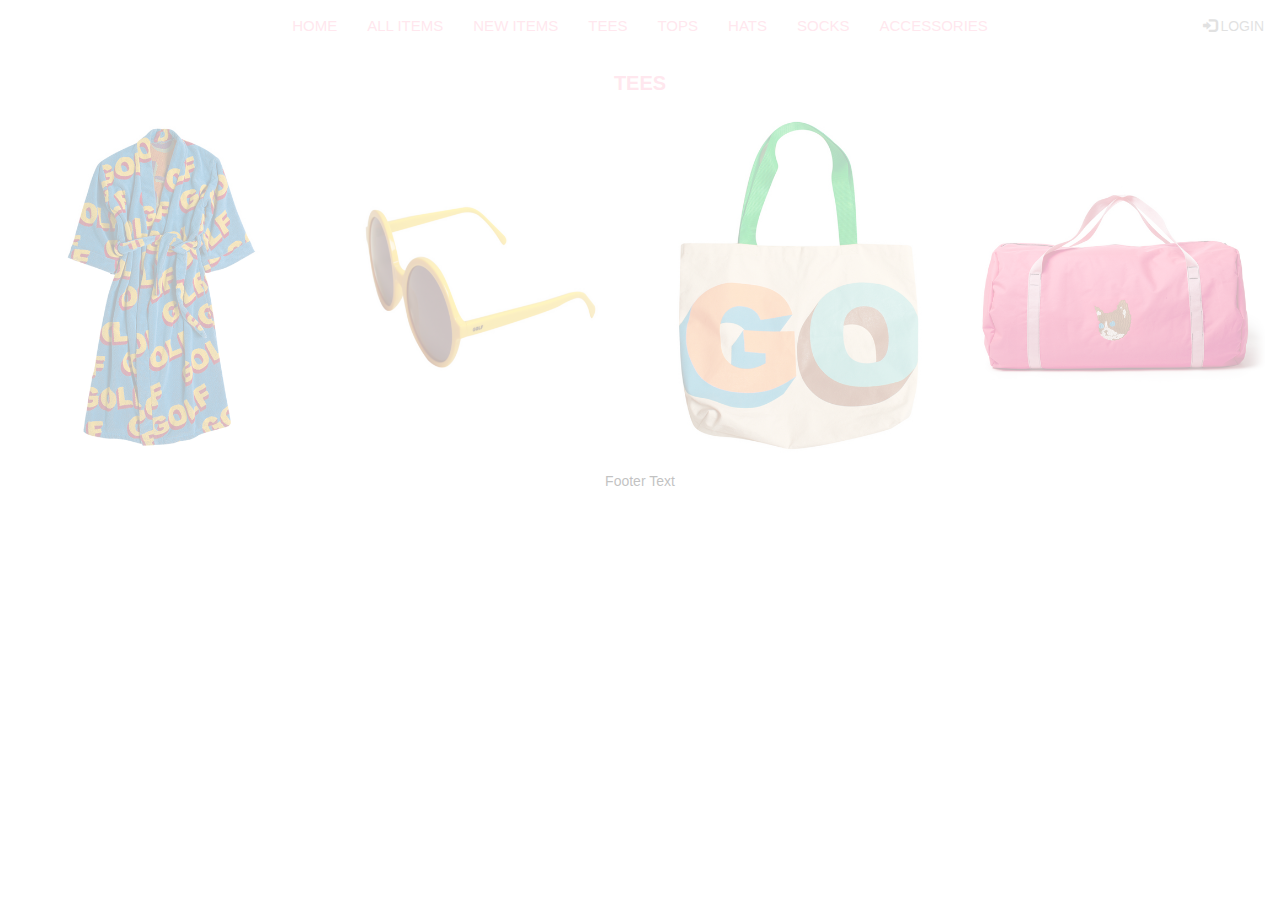
<file: Accessories.html>
<html lang="en">
<head>
	<title>Golfwang</title>
	<meta charset="utf-8">
	<meta name="viewport" content="width=device-width, initial-scale=1">
	<link rel="stylesheet" href="https://maxcdn.bootstrapcdn.com/bootstrap/3.3.7/css/bootstrap.min.css">
	<link rel="stylesheet" href="style.css">
	<script src="https://ajax.googleapis.com/ajax/libs/jquery/3.1.1/jquery.min.js"></script>
	<script src="https://ajax.googleapis.com/ajax/libs/jquery/3.1.1/jquery.min.js"></script>
	<script src="https://maxcdn. .com/bootstrap/3.3.7/js/bootstrap.min.js"></script>
</head>
<body>
	<script>
		$('body').hide() 
		$('body').fadeIn(2000);
	</script>

<nav class="navbar navbar-inverse">
  <div class="container-fluid">
    <div class="navbar-header">
      <button type="button" class="navbar-toggle" data-toggle="collapse" data-target="#myNavbar">
        <span class="icon-bar"></span>
        <span class="icon-bar"></span>
        <span class="icon-bar"></span>                        
      </button>
    </div>
	<div class="collapse navbar-collapse" id="nav">
		<ul class="nav navbar-nav">
		<li><a href="index.html">Home</a></li>
		<li><a href="All Items.html">All Items</a></li>
		<li><a href="New Items.html">New Items</a></li>
		<li><a href="Tees.html">Tees</a></li>
		<li><a href="Tops.html">Tops</a></li>
		<li><a href="Hats.html">Hats</a></li>
		<li><a href="Socks.html">Socks</a></li>
		<li><a href="Accessories.html">Accessories</a></li>
		</ul>
	</div>
	<ul class="nav navbar-nav navbar-right">
		<li><a href="login.html"><span class="glyphicon glyphicon-log-in"></span> Login</a></li>
	</ul>
  </div>
</nav>

<div class="col-sm-12">
	<h2> Tees </h2>
</div>

<div class="container-fluid bg-3 text-center">    
	<div class="row">
		<div class="col-sm-3">
			<img src="Golf Robe.png" class="img-responsive" style="width:100%" alt="Cream Sock">
		</div>
		<div class="col-sm-3"> 
			<img src="Sunglasses.png" class="img-responsive" style="width:100%" alt="Image">
		</div>
		<div class="col-sm-3"> 
			<img src="Golf Tote.png" class="img-responsive" style="width:100%" alt="Image">
		</div>
		<div class="col-sm-3">
			<img src="Kill Cat Bag Pink.png" class="img-responsive" style="width:100%" alt="Image">
		</div>
	</div>
<div>

<footer class="container-fluid text-center">
  <p>Footer Text</p>
</footer>

</body>
</html>
</file>
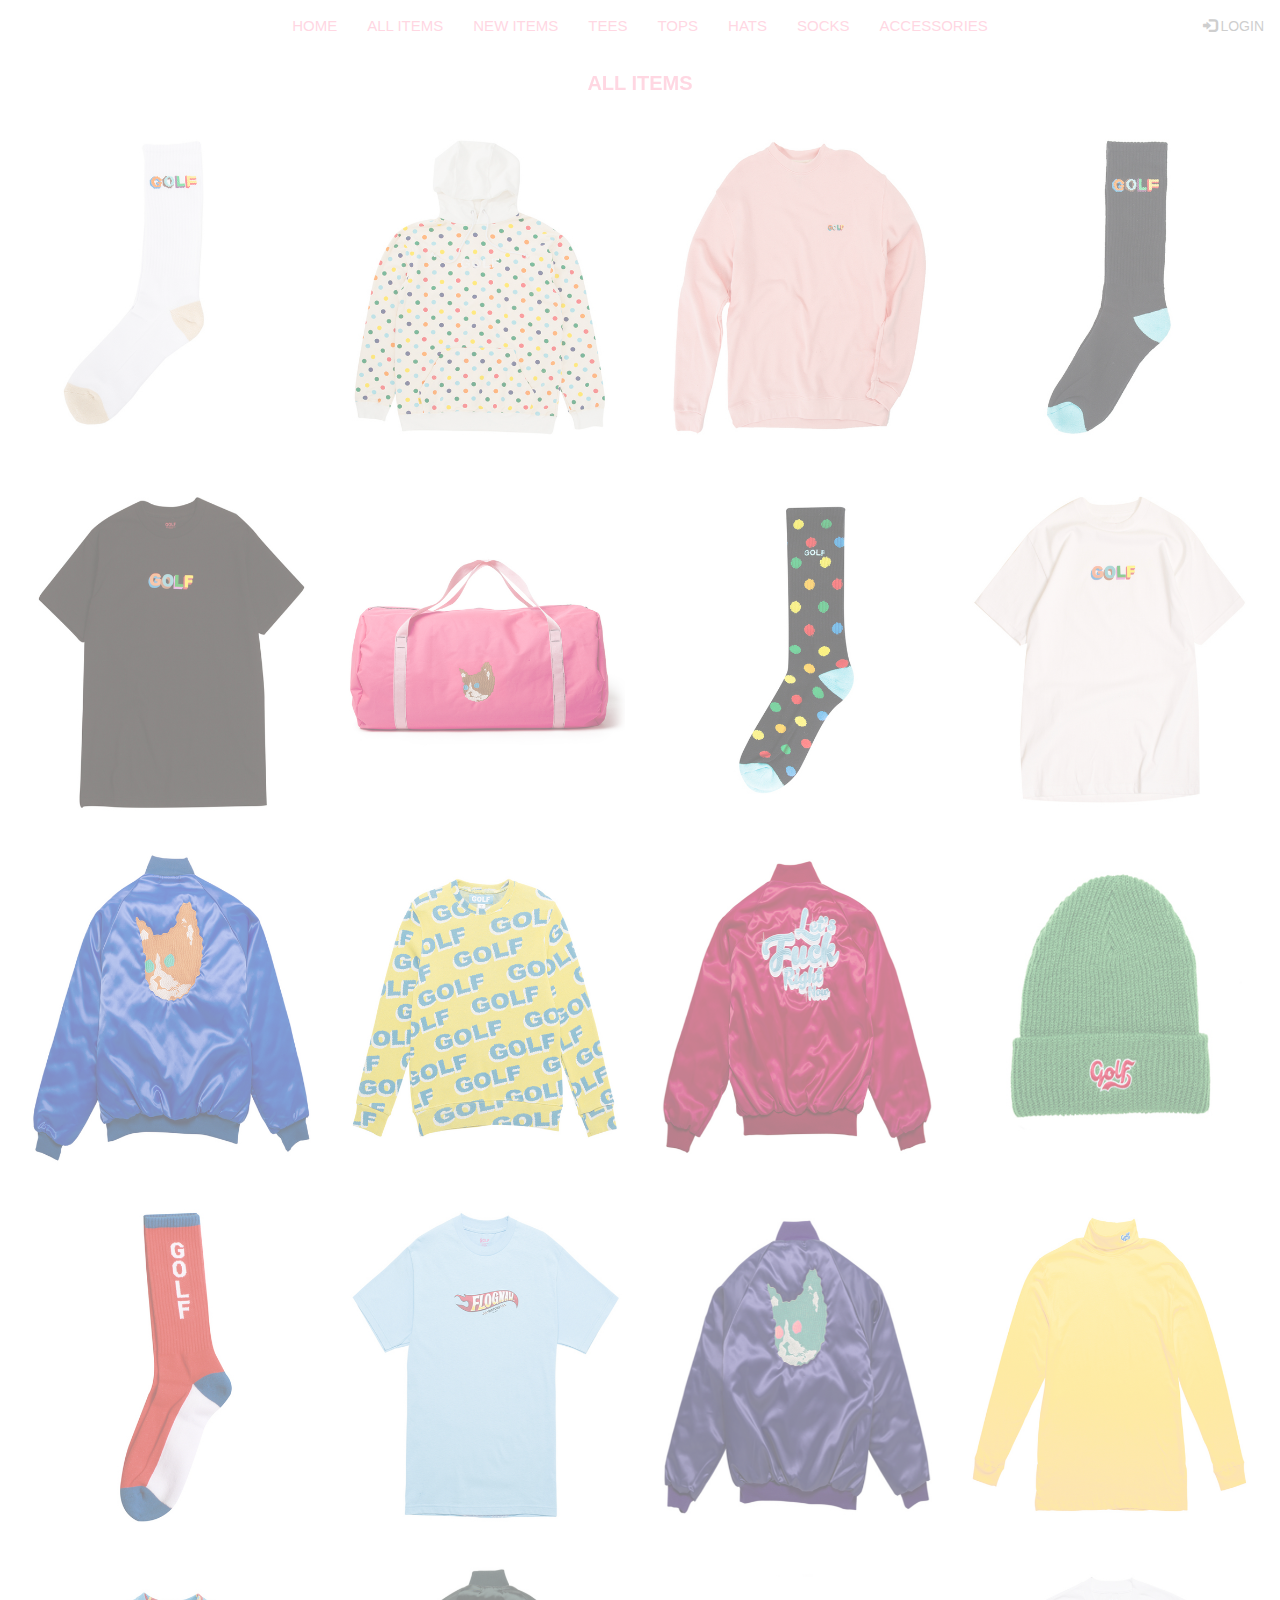
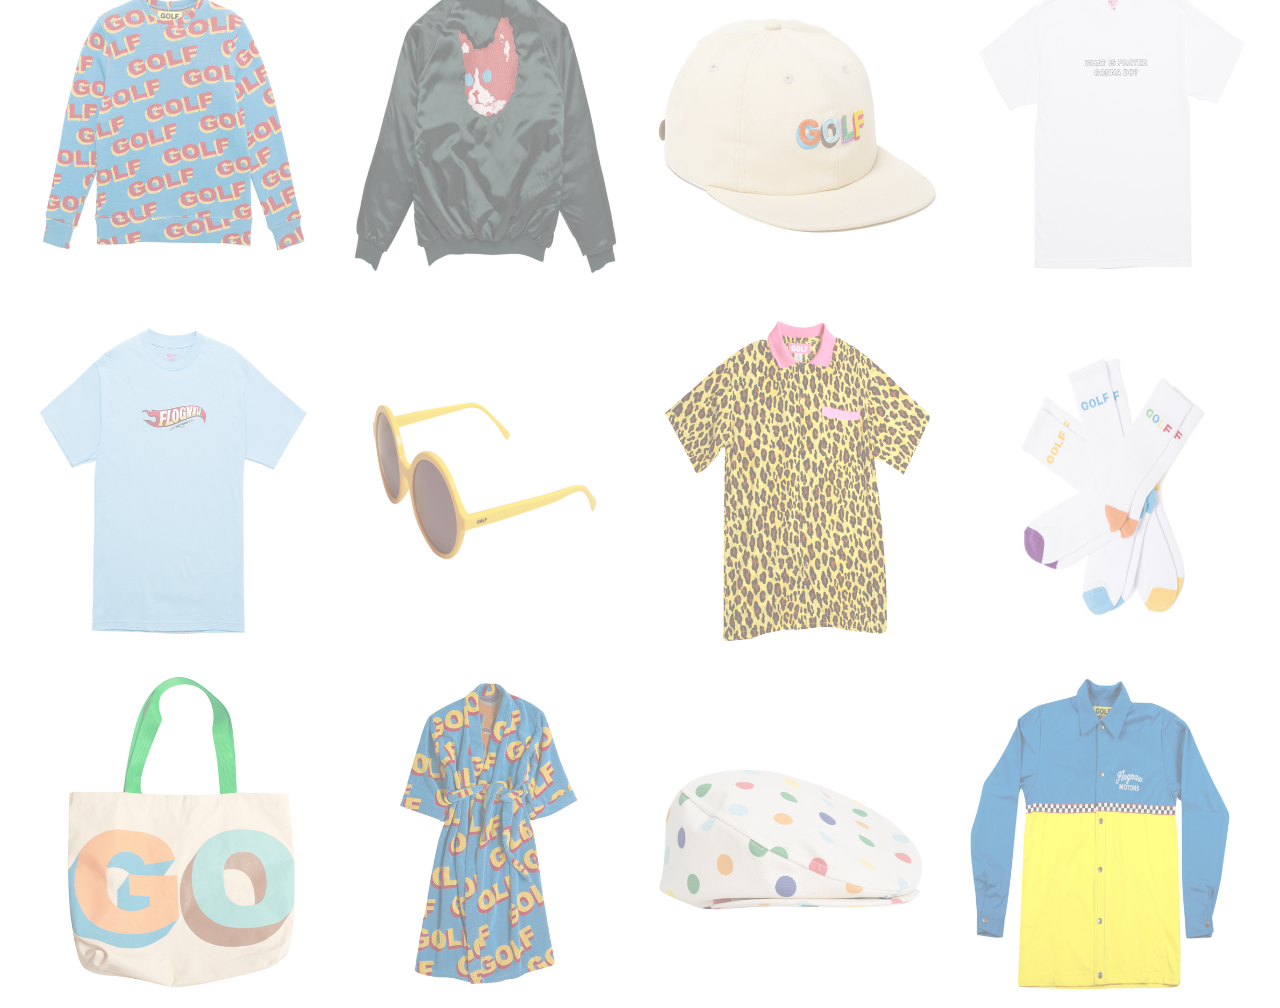
<file: All Items.html>
<!DOCTYPE html>
<html lang="en">
<head>
	<title>Golfwang</title>
	<meta charset="utf-8">
	<meta name="viewport" content="width=device-width, initial-scale=1">
	<link rel="stylesheet" href="https://maxcdn.bootstrapcdn.com/bootstrap/3.3.7/css/bootstrap.min.css">
	<link rel="stylesheet" href="style.css">
	<script src="https://ajax.googleapis.com/ajax/libs/jquery/3.1.1/jquery.min.js"></script>
	<script src="https://ajax.googleapis.com/ajax/libs/jquery/3.1.1/jquery.min.js"></script>
	<script src="https://maxcdn. .com/bootstrap/3.3.7/js/bootstrap.min.js"></script>
</head>
<body>
	<script>
		$('body').hide() 
		$('body').fadeIn(2000);
	</script>

<nav class="navbar navbar-inverse">
  <div class="container-fluid">
    <div class="navbar-header">
      <button type="button" class="navbar-toggle" data-toggle="collapse" data-target="#myNavbar">
        <span class="icon-bar"></span>
        <span class="icon-bar"></span>
        <span class="icon-bar"></span>                        
      </button>
    </div>
	<div class="collapse navbar-collapse" id="nav">
		<ul class="nav navbar-nav">
		<li><a href="index.html">Home</a></li>
		<li><a href="All Items.html">All Items</a></li>
		<li><a href="New Items.html">New Items</a></li>
		<li><a href="Tees.html">Tees</a></li>
		<li><a href="Tops.html">Tops</a></li>
		<li><a href="Hats.html">Hats</a></li>
		<li><a href="Socks.html">Socks</a></li>
		<li><a href="Accessories.html">Accessories</a></li>
		</ul>
	</div>
	<ul class="nav navbar-nav navbar-right">
		<li><a href="login.html"><span class="glyphicon glyphicon-log-in"></span> Login</a></li>
	</ul>
  </div>
</nav>

<div class="col-sm-12">
	<h2> All Items </h2>
</div>

<div class="container-fluid bg-3 text-center">    
	<div class="row">
		<div class="col-sm-3">
			<img src="Cream Sock.jpg" class="img-responsive" style="width:100%" alt="Cream Sock">
		</div>
		<div class="col-sm-3"> 
			<img src="Polka Dot Hoodie.jpg" class="img-responsive" style="width:100%" alt="Image">
		</div>
		<div class="col-sm-3"> 
			<img src="Pink Crew Neck.jpg" class="img-responsive" style="width:100%" alt="Image">
		</div>
		<div class="col-sm-3">
			<img src="Black Sock.jpg" class="img-responsive" style="width:100%" alt="Image">
		</div>
	</div>
<div>

<div class="container-fluid bg-3 text-center">    
  <div class="row">
    <div class="col-sm-3">
      <img src="Black Tee.jpg" class="img-responsive" style="width:100%" alt="Image">
    </div>
    <div class="col-sm-3"> 
      <img src="Kill Cat Bag Pink.png" class="img-responsive" style="width:100%" alt="Image">
    </div>
    <div class="col-sm-3"> 
      <img src="Black Polka Dot Sock.jpg" class="img-responsive" style="width:100%" alt="Image">
    </div>
    <div class="col-sm-3">
      <img src="White Tee.jpg" class="img-responsive" style="width:100%" alt="Image">
    </div>
  </div>
</div>

<div class="container-fluid bg-3 text-center">    
  <div class="row">
    <div class="col-sm-3">
      <img src="Kill Cat Jacket Blue.png" class="img-responsive" style="width:100%" alt="Image">
    </div>
    <div class="col-sm-3"> 
      <img src="Golf Sweater Yellow Blue.png" class="img-responsive" style="width:100%" alt="Image">
    </div>
    <div class="col-sm-3"> 
      <img src="LFRN Jacket Red.png" class="img-responsive" style="width:100%" alt="Image">
    </div>
    <div class="col-sm-3">
      <img src="Golf Beanie Green.png" class="img-responsive" style="width:100%" alt="Image">
    </div>
  </div>
</div>

<div class="container-fluid bg-3 text-center">    
  <div class="row">
    <div class="col-sm-3">
      <img src="Golf Sock Red.png" class="img-responsive" style="width:100%" alt="Image">
    </div>
    <div class="col-sm-3"> 
      <img src="Flognaw Tee Blue.jpg""Golf Tote.png" class="img-responsive" style="width:100%" alt="Image">
    </div>
    <div class="col-sm-3"> 
      <img src="Kill Cat Jacket Purple.png" class="img-responsive" style="width:100%" alt="Image">
    </div>
    <div class="col-sm-3">
      <img src="Golf Turtle Neck Yellow.png" class="img-responsive" style="width:100%" alt="Image">
    </div>
  </div>
</div>

<div class="container-fluid bg-3 text-center">    
  <div class="row">
    <div class="col-sm-3">
      <img src="Golf Sweater Red Blue.png" class="img-responsive" style="width:100%" alt="Image">
    </div>
    <div class="col-sm-3"> 
      <img src="Kill Cat Jacket Green.png" class="img-responsive" style="width:100%" alt="Image">
    </div>
    <div class="col-sm-3"> 
      <img src="Golf Hat Cream.png" class="img-responsive" style="width:100%" alt="Image">
    </div>
    <div class="col-sm-3">
      <img src="Prayer Tee.png" class="img-responsive" style="width:100%" alt="Image">
    </div>
  </div>
</div>

<div class="container-fluid bg-3 text-center">    
	<div class="row">
		<div class="col-sm-3">
			<img src="Flognaw Tee Blue.jpg" class="img-responsive" style="width:100%" alt="Cream Sock">
		</div>
		<div class="col-sm-3"> 
			<img src="Sunglasses.png" class="img-responsive" style="width:100%" alt="Image">
		</div>
		<div class="col-sm-3"> 
			<img src="Cheetah Print Tee.png" class="img-responsive" style="width:100%" alt="Image">
		</div>
		<div class="col-sm-3">
			<img src="3 Socks.png" class="img-responsive" style="width:100%" alt="Image">
		</div>
	</div>
<div>

<div class="container-fluid bg-3 text-center">    
	<div class="row">
		<div class="col-sm-3">
			<img src="Golf Tote.png" class="img-responsive" style="width:100%" alt="Cream Sock">
		</div>
		<div class="col-sm-3"> 
			<img src="Golf Robe.png" class="img-responsive" style="width:100%" alt="Image">
		</div>
		<div class="col-sm-3"> 
			<img src="Polka Dot Cap.png" class="img-responsive" style="width:100%" alt="Image">
		</div>
		<div class="col-sm-3">
			<img src="Golf Garage Jacket.png" class="img-responsive" style="width:100%" alt="Image">
		</div>
	</div>
<div>

<footer class="container-fluid text-center">
</footer>

</body>
</html>
</file>
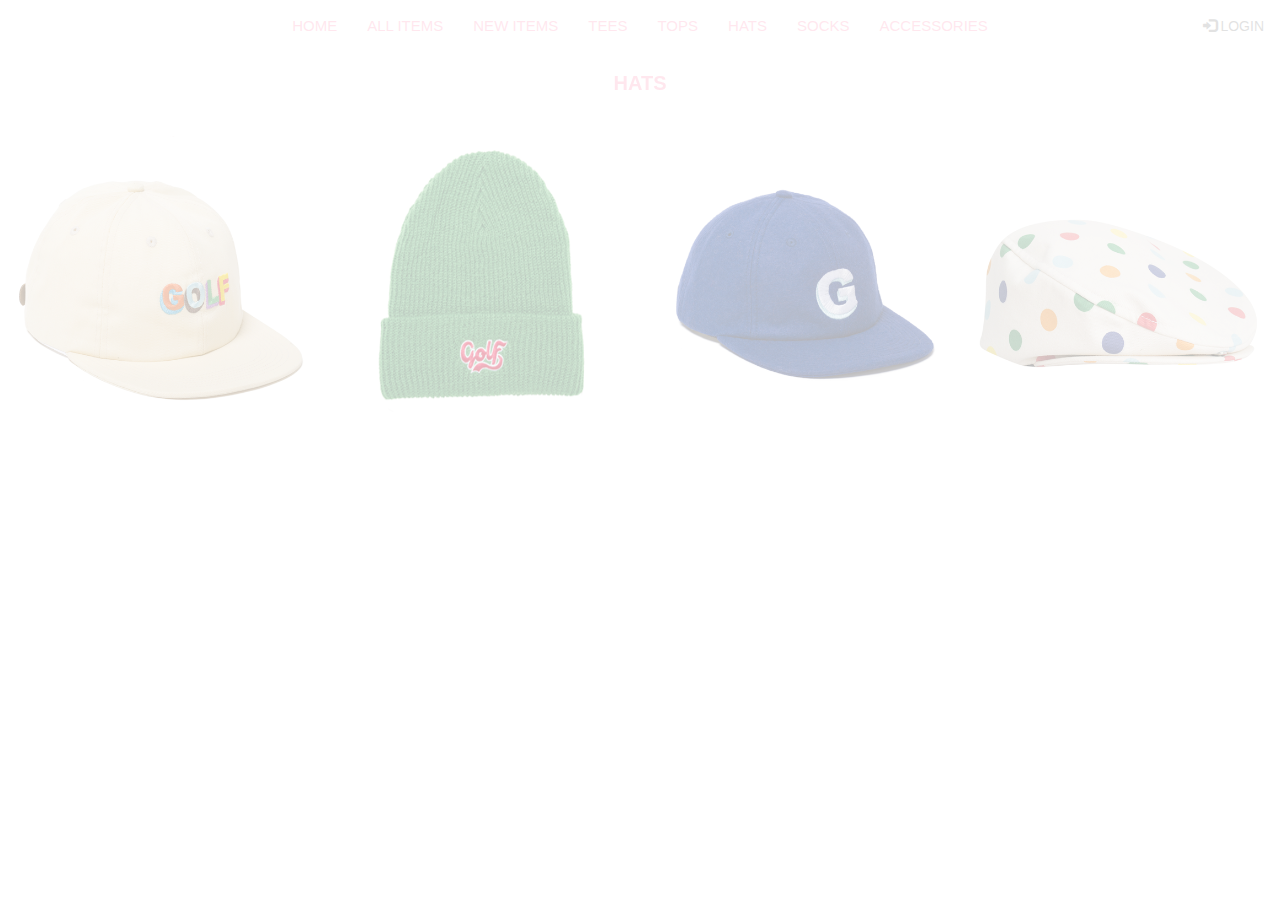
<file: Hats.html>
<!DOCTYPE html>
<html lang="en">
<head>
	<title>Golfwang</title>
	<meta charset="utf-8">
	<meta name="viewport" content="width=device-width, initial-scale=1">
	<link rel="stylesheet" href="https://maxcdn.bootstrapcdn.com/bootstrap/3.3.7/css/bootstrap.min.css">
	<link rel="stylesheet" href="style.css">
	<script src="https://ajax.googleapis.com/ajax/libs/jquery/3.1.1/jquery.min.js"></script>
	<script src="https://ajax.googleapis.com/ajax/libs/jquery/3.1.1/jquery.min.js"></script>
	<script src="https://maxcdn. .com/bootstrap/3.3.7/js/bootstrap.min.js"></script>
</head>
<body>
	<script>
		$('body').hide() 
		$('body').fadeIn(2000);
	</script>

<nav class="navbar navbar-inverse">
  <div class="container-fluid">
    <div class="navbar-header">
      <button type="button" class="navbar-toggle" data-toggle="collapse" data-target="#myNavbar">
        <span class="icon-bar"></span>
        <span class="icon-bar"></span>
        <span class="icon-bar"></span>                        
      </button>
    </div>
	<div class="collapse navbar-collapse" id="nav">
		<ul class="nav navbar-nav">
		<li><a href="index.html">Home</a></li>
		<li><a href="All Items.html">All Items</a></li>
		<li><a href="New Items.html">New Items</a></li>
		<li><a href="Tees.html">Tees</a></li>
		<li><a href="Tops.html">Tops</a></li>
		<li><a href="Hats.html">Hats</a></li>
		<li><a href="Socks.html">Socks</a></li>
		<li><a href="Accessories.html">Accessories</a></li>
		</ul>
	</div>
	<ul class="nav navbar-nav navbar-right">
		<li><a href="login.html"><span class="glyphicon glyphicon-log-in"></span> Login</a></li>
	</ul>
  </div>
</nav>

<div class="col-sm-12">
	<h2> Hats </h2>
</div>

<div class="container-fluid bg-3 text-center">    
	<div class="row">
		<div class="col-sm-3">
			<img src="Golf Hat Cream.png" class="img-responsive" style="width:100%" alt="Cream Sock">
		</div>
		<div class="col-sm-3"> 
			<img src="Golf Beanie Green.png" class="img-responsive" style="width:100%" alt="Image">
		</div>
		<div class="col-sm-3"> 
			<img src="G Hat Blue.png" class="img-responsive" style="width:100%" alt="Image">
		</div>
		<div class="col-sm-3">
			<img src="Polka Dot Cap.png" class="img-responsive" style="width:100%" alt="Image">
		</div>
	</div>
<div>

<footer class="container-fluid text-center">
</footer>

</body>
</html>
</file>
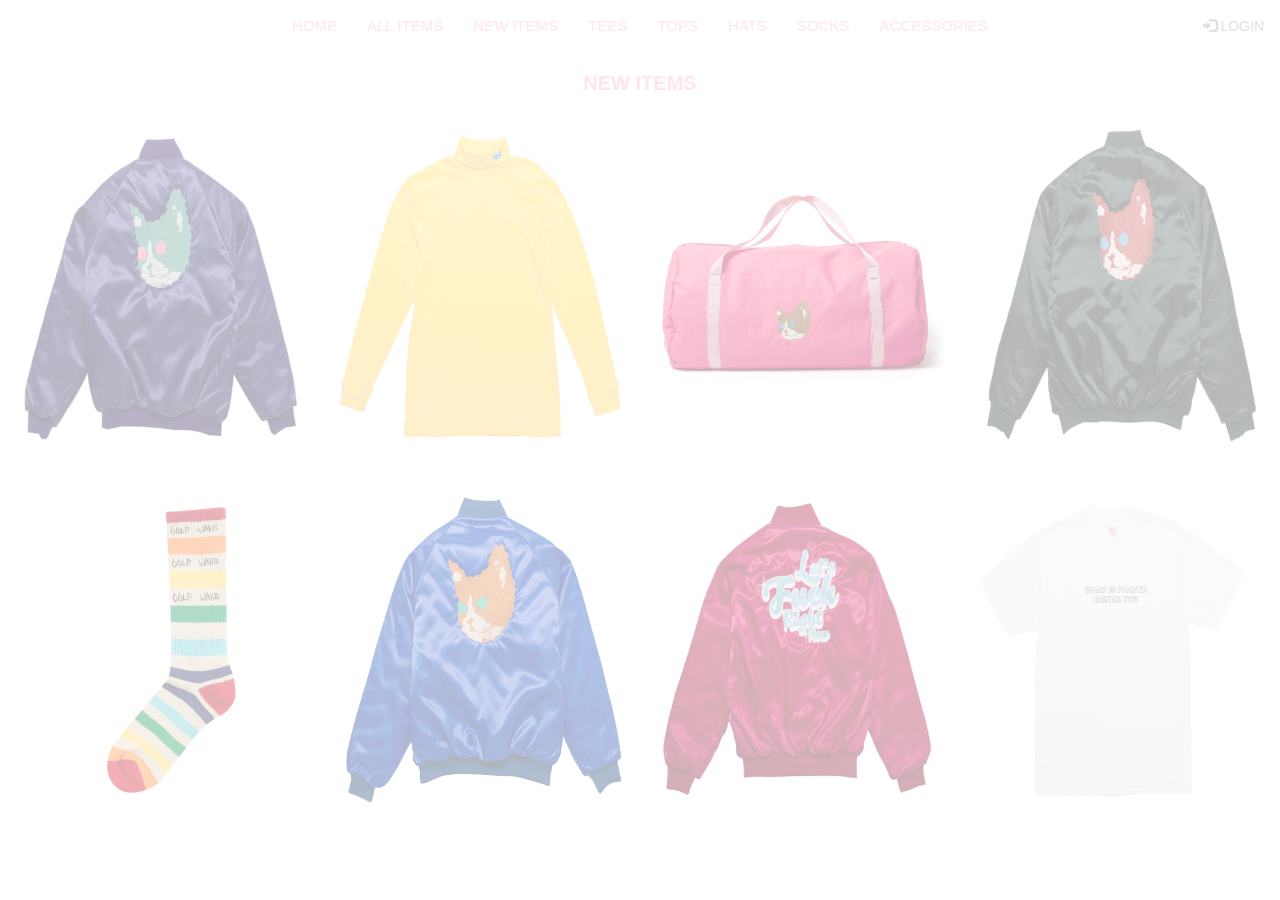
<file: New Items.html>
<!DOCTYPE html>
<html lang="en">
<head>
	<title>Golfwang</title>
	<meta charset="utf-8">
	<meta name="viewport" content="width=device-width, initial-scale=1">
	<link rel="stylesheet" href="https://maxcdn.bootstrapcdn.com/bootstrap/3.3.7/css/bootstrap.min.css">
	<link rel="stylesheet" href="style.css">
	<script src="https://ajax.googleapis.com/ajax/libs/jquery/3.1.1/jquery.min.js"></script>
	<script src="https://ajax.googleapis.com/ajax/libs/jquery/3.1.1/jquery.min.js"></script>
	<script src="https://maxcdn. .com/bootstrap/3.3.7/js/bootstrap.min.js"></script>
</head>
<body>
	<script>
		$('body').hide() 
		$('body').fadeIn(2000);
	</script>

<nav class="navbar navbar-inverse">
  <div class="container-fluid">
    <div class="navbar-header">
      <button type="button" class="navbar-toggle" data-toggle="collapse" data-target="#myNavbar">
        <span class="icon-bar"></span>
        <span class="icon-bar"></span>
        <span class="icon-bar"></span>                        
      </button>
    </div>
	<div class="collapse navbar-collapse" id="nav">
		<ul class="nav navbar-nav">
		<li><a href="index.html">Home</a></li>
		<li><a href="All Items.html">All Items</a></li>
		<li><a href="New Items.html">New Items</a></li>
		<li><a href="Tees.html">Tees</a></li>
		<li><a href="Tops.html">Tops</a></li>
		<li><a href="Hats.html">Hats</a></li>
		<li><a href="Socks.html">Socks</a></li>
		<li><a href="Accessories.html">Accessories</a></li>
		</ul>
	</div>
	<ul class="nav navbar-nav navbar-right">
		<li><a href="login.html"><span class="glyphicon glyphicon-log-in"></span> Login</a></li>
	</ul>
  </div>
</nav>

<div class="col-sm-12">
	<h2> New Items </h2>
</div>

<div class="container-fluid bg-3 text-center">    
	<div class="row">
		<div class="col-sm-3">
			<img src="Kill Cat Jacket Purple.png" class="img-responsive" style="width:100%" alt="Cream Sock">
		</div>
		<div class="col-sm-3"> 
			<img src="Golf Turtle Neck Yellow.png" class="img-responsive" style="width:100%" alt="Image">
		</div>
		<div class="col-sm-3"> 
			<img src="Kill Cat Bag Pink.png" class="img-responsive" style="width:100%" alt="Image">
		</div>
		<div class="col-sm-3">
			<img src="Kill Cat Jacket Green.png" class="img-responsive" style="width:100%" alt="Image">
		</div>
	</div>
<div>

<div class="container-fluid bg-3 text-center">    
  <div class="row">
    <div class="col-sm-3">
      <img src="Golf Sock Rainbow.png" class="img-responsive" style="width:100%" alt="Image">
    </div>
    <div class="col-sm-3"> 
      <img src="Kill Cat Jacket Blue.png" class="img-responsive" style="width:100%" alt="Image">
    </div>
    <div class="col-sm-3"> 
      <img src="LFRN Jacket Red.png" class="img-responsive" style="width:100%" alt="Image">
    </div>
    <div class="col-sm-3">
      <img src="Prayer Tee.png" class="img-responsive" style="width:100%" alt="Image">
    </div>
  </div>
</div>


<footer class="container-fluid text-center">
</footer>

</body>
</html>
</file>
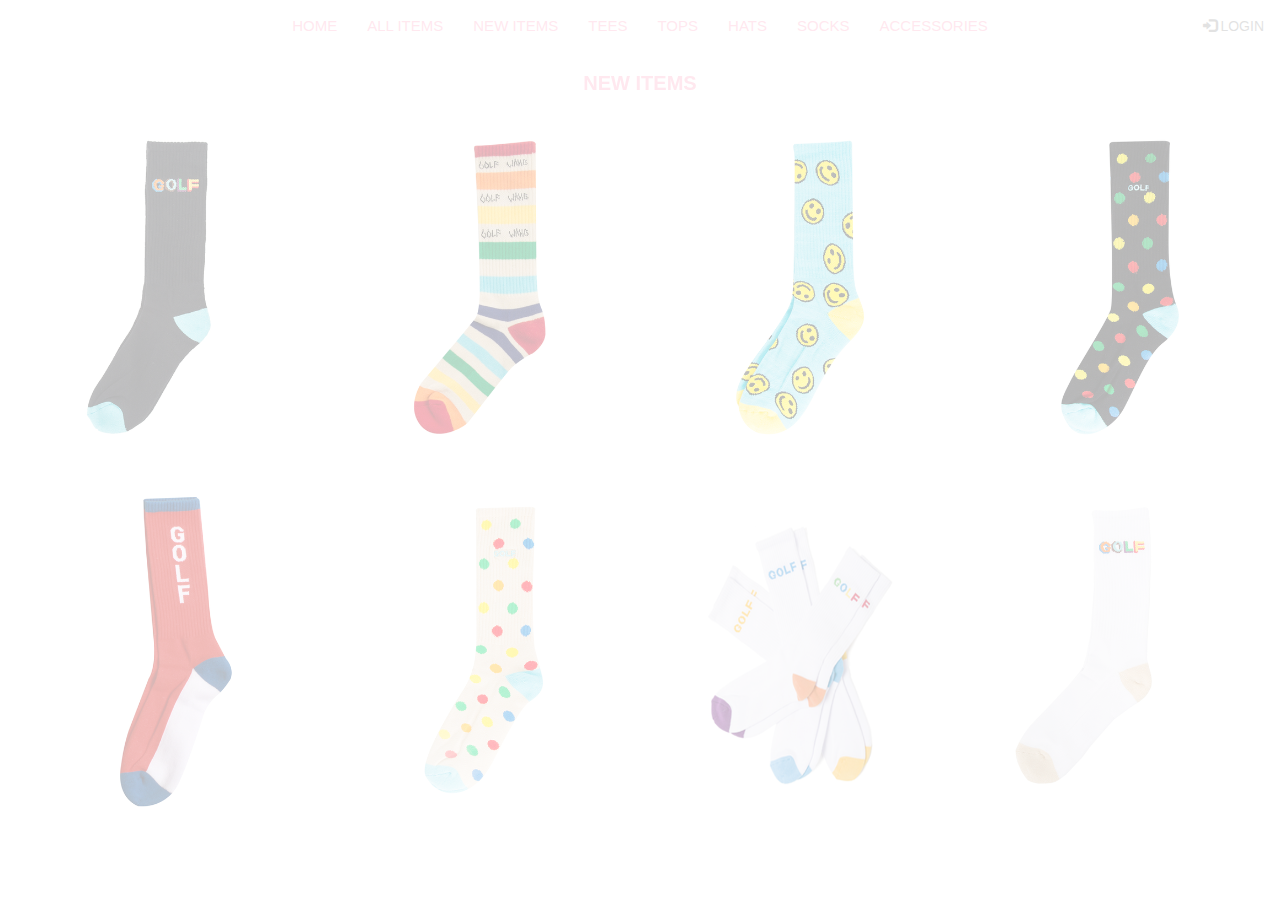
<file: Socks.html>
<!DOCTYPE html>
<html lang="en">
<head>
	<title>Golfwang</title>
	<meta charset="utf-8">
	<meta name="viewport" content="width=device-width, initial-scale=1">
	<link rel="stylesheet" href="https://maxcdn.bootstrapcdn.com/bootstrap/3.3.7/css/bootstrap.min.css">
	<link rel="stylesheet" href="style.css">
	<script src="https://ajax.googleapis.com/ajax/libs/jquery/3.1.1/jquery.min.js"></script>
	<script src="https://ajax.googleapis.com/ajax/libs/jquery/3.1.1/jquery.min.js"></script>
	<script src="https://maxcdn. .com/bootstrap/3.3.7/js/bootstrap.min.js"></script>
</head>
<body>
	<script>
		$('body').hide() 
		$('body').fadeIn(2000);
	</script>

<nav class="navbar navbar-inverse">
  <div class="container-fluid">
    <div class="navbar-header">
      <button type="button" class="navbar-toggle" data-toggle="collapse" data-target="#myNavbar">
        <span class="icon-bar"></span>
        <span class="icon-bar"></span>
        <span class="icon-bar"></span>                        
      </button>
    </div>
	<div class="collapse navbar-collapse" id="nav">
		<ul class="nav navbar-nav">
		<li><a href="index.html">Home</a></li>
		<li><a href="All Items.html">All Items</a></li>
		<li><a href="New Items.html">New Items</a></li>
		<li><a href="Tees.html">Tees</a></li>
		<li><a href="Tops.html">Tops</a></li>
		<li><a href="Hats.html">Hats</a></li>
		<li><a href="Socks.html">Socks</a></li>
		<li><a href="Accessories.html">Accessories</a></li>
		</ul>
	</div>
	<ul class="nav navbar-nav navbar-right">
		<li><a href="login.html"><span class="glyphicon glyphicon-log-in"></span> Login</a></li>
	</ul>
  </div>
</nav>

<div class="col-sm-12">
	<h2> New Items </h2>
</div>

<div class="container-fluid bg-3 text-center">    
	<div class="row">
		<div class="col-sm-3">
			<img src="Black Sock.jpg" class="img-responsive" style="width:100%" alt="Cream Sock">
		</div>
		<div class="col-sm-3"> 
			<img src="Golf Sock Rainbow.png" class="img-responsive" style="width:100%" alt="Image">
		</div>
		<div class="col-sm-3"> 
			<img src="Happy Face Socks.png" class="img-responsive" style="width:100%" alt="Image">
		</div>
		<div class="col-sm-3">
			<img src="Black Polka Dot Sock.jpg" class="img-responsive" style="width:100%" alt="Image">
		</div>
	</div>
<div>

<div class="container-fluid bg-3 text-center">    
  <div class="row">
    <div class="col-sm-3">
      <img src="Golf Sock Red.png" class="img-responsive" style="width:100%" alt="Image">
    </div>
    <div class="col-sm-3"> 
      <img src="Polka Dot Sock Creme.png" class="img-responsive" style="width:100%" alt="Image">
    </div>
    <div class="col-sm-3"> 
      <img src="3 Socks.png" class="img-responsive" style="width:100%" alt="Image">
    </div>
    <div class="col-sm-3">
      <img src="Cream Sock.jpg" class="img-responsive" style="width:100%" alt="Image">
    </div>
  </div>
</div>


<footer class="container-fluid text-center">
</footer>

</body>
</html>
</file>
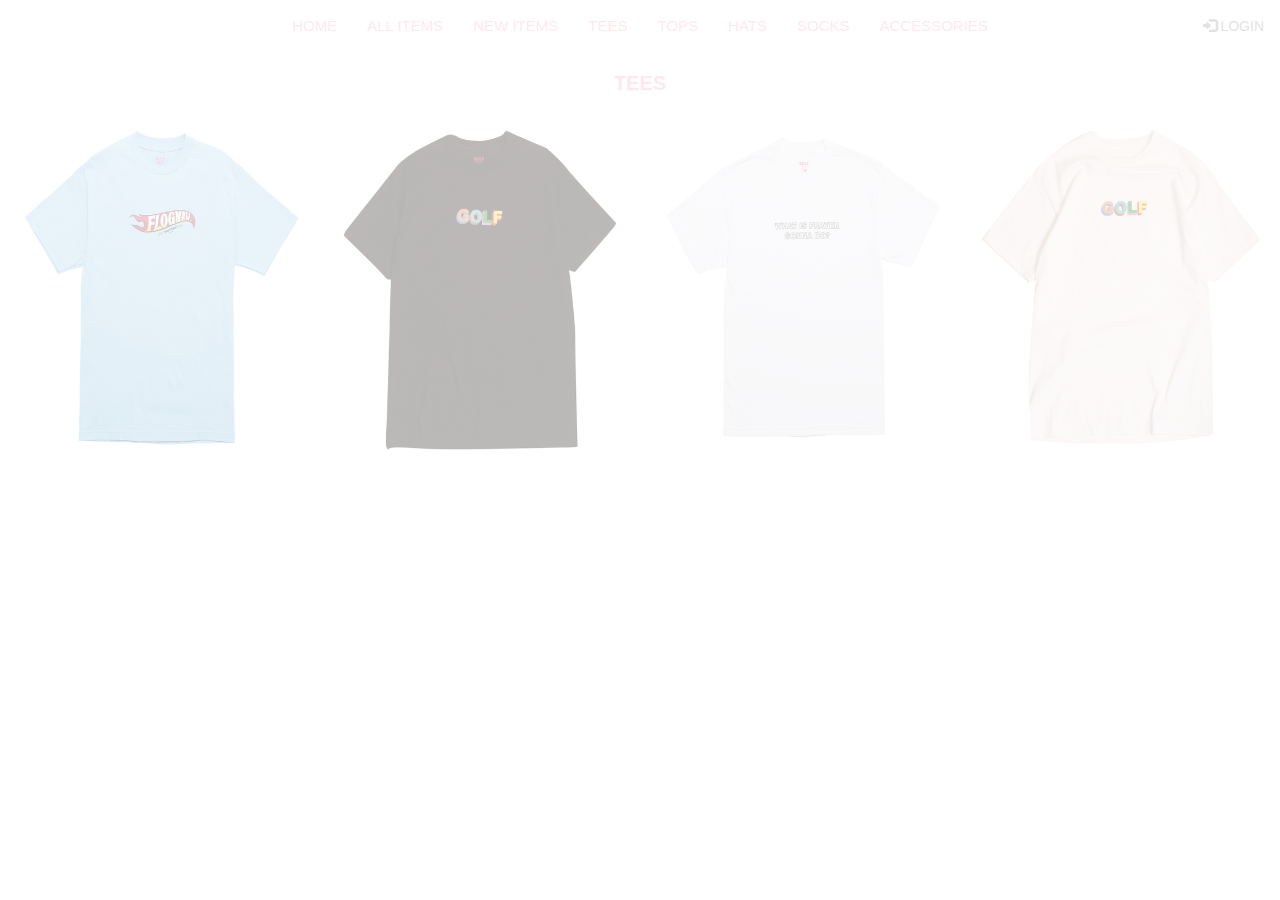
<file: Tees.html>
<!DOCTYPE html>
<html lang="en">
<head>
	<title>Golfwang</title>
	<meta charset="utf-8">
	<meta name="viewport" content="width=device-width, initial-scale=1">
	<link rel="stylesheet" href="https://maxcdn.bootstrapcdn.com/bootstrap/3.3.7/css/bootstrap.min.css">
	<link rel="stylesheet" href="style.css">
	<script src="https://ajax.googleapis.com/ajax/libs/jquery/3.1.1/jquery.min.js"></script>
	<script src="https://ajax.googleapis.com/ajax/libs/jquery/3.1.1/jquery.min.js"></script>
	<script src="https://maxcdn. .com/bootstrap/3.3.7/js/bootstrap.min.js"></script>
</head>
<body>
	<script>
		$('body').hide() 
		$('body').fadeIn(2000);
	</script>

<nav class="navbar navbar-inverse">
  <div class="container-fluid">
    <div class="navbar-header">
      <button type="button" class="navbar-toggle" data-toggle="collapse" data-target="#myNavbar">
        <span class="icon-bar"></span>
        <span class="icon-bar"></span>
        <span class="icon-bar"></span>                        
      </button>
    </div>
	<div class="collapse navbar-collapse" id="nav">
		<ul class="nav navbar-nav">
		<li><a href="index.html">Home</a></li>
		<li><a href="All Items.html">All Items</a></li>
		<li><a href="New Items.html">New Items</a></li>
		<li><a href="Tees.html">Tees</a></li>
		<li><a href="Tops.html">Tops</a></li>
		<li><a href="Hats.html">Hats</a></li>
		<li><a href="Socks.html">Socks</a></li>
		<li><a href="Accessories.html">Accessories</a></li>
		</ul>
	</div>
	<ul class="nav navbar-nav navbar-right">
		<li><a href="login.html"><span class="glyphicon glyphicon-log-in"></span> Login</a></li>
	</ul>
  </div>
</nav>

<div class="col-sm-12">
	<h2> Tees </h2>
</div>

<div class="container-fluid bg-3 text-center">    
	<div class="row">
		<div class="col-sm-3">
			<img src="Flognaw Tee Blue.jpg" class="img-responsive" style="width:100%" alt="Cream Sock">
		</div>
		<div class="col-sm-3"> 
			<img src="Black Tee.jpg" class="img-responsive" style="width:100%" alt="Image">
		</div>
		<div class="col-sm-3"> 
			<img src="Prayer Tee.png" class="img-responsive" style="width:100%" alt="Image">
		</div>
		<div class="col-sm-3">
			<img src="White Tee.jpg" class="img-responsive" style="width:100%" alt="Image">
		</div>
	</div>
<div>

<footer class="container-fluid text-center">
</footer>

</body>
</html>
</file>
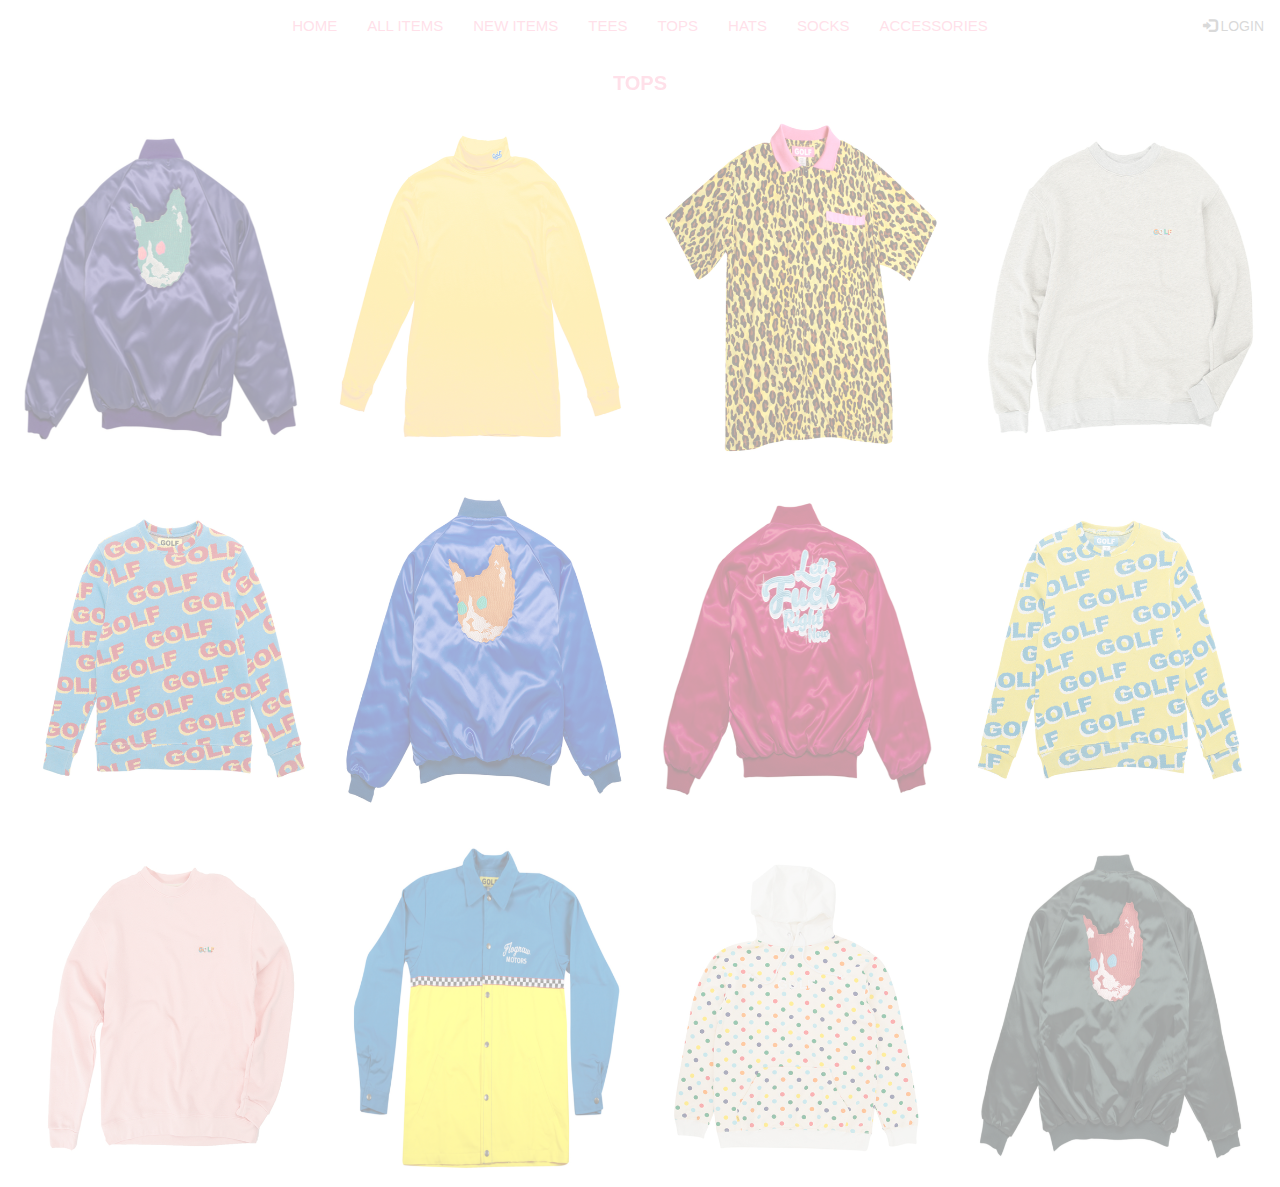
<file: Tops.html>
<!DOCTYPE html>
<html lang="en">
<head>
	<title>Golfwang</title>
	<meta charset="utf-8">
	<meta name="viewport" content="width=device-width, initial-scale=1">
	<link rel="stylesheet" href="https://maxcdn.bootstrapcdn.com/bootstrap/3.3.7/css/bootstrap.min.css">
	<link rel="stylesheet" href="style.css">
	<script src="https://ajax.googleapis.com/ajax/libs/jquery/3.1.1/jquery.min.js"></script>
	<script src="https://ajax.googleapis.com/ajax/libs/jquery/3.1.1/jquery.min.js"></script>
	<script src="https://maxcdn. .com/bootstrap/3.3.7/js/bootstrap.min.js"></script>
</head>
<body>
	<script>
		$('body').hide() 
		$('body').fadeIn(2000);
	</script>

<nav class="navbar navbar-inverse">
  <div class="container-fluid">
    <div class="navbar-header">
      <button type="button" class="navbar-toggle" data-toggle="collapse" data-target="#myNavbar">
        <span class="icon-bar"></span>
        <span class="icon-bar"></span>
        <span class="icon-bar"></span>                        
      </button>
    </div>
	<div class="collapse navbar-collapse" id="nav">
		<ul class="nav navbar-nav">
		<li><a href="index.html">Home</a></li>
		<li><a href="All Items.html">All Items</a></li>
		<li><a href="New Items.html">New Items</a></li>
		<li><a href="Tees.html">Tees</a></li>
		<li><a href="Tops.html">Tops</a></li>
		<li><a href="Hats.html">Hats</a></li>
		<li><a href="Socks.html">Socks</a></li>
		<li><a href="Accessories.html">Accessories</a></li>
		</ul>
	</div>
	<ul class="nav navbar-nav navbar-right">
		<li><a href="login.html"><span class="glyphicon glyphicon-log-in"></span> Login</a></li>
	</ul>
  </div>
</nav>

<div class="col-sm-12">
	<h2> Tops </h2>
</div>

<div class="container-fluid bg-3 text-center">    
	<div class="row">
		<div class="col-sm-3">
			<img src="Kill Cat Jacket Purple.png" class="img-responsive" style="width:100%" alt="Cream Sock">
		</div>
		<div class="col-sm-3"> 
			<img src="Golf Turtle Neck Yellow.png" class="img-responsive" style="width:100%" alt="Image">
		</div>
		<div class="col-sm-3"> 
			<img src="Cheetah Print Tee.png" class="img-responsive" style="width:100%" alt="Image">
		</div>
		<div class="col-sm-3">
			<img src="Grey Crew Neck.jpg" class="img-responsive" style="width:100%" alt="Image">
		</div>
	</div>
<div>

<div class="container-fluid bg-3 text-center">    
  <div class="row">
    <div class="col-sm-3">
      <img src="Golf Sweater Red Blue.png" class="img-responsive" style="width:100%" alt="Image">
    </div>
    <div class="col-sm-3"> 
      <img src="Kill Cat Jacket Blue.png" class="img-responsive" style="width:100%" alt="Image">
    </div>
    <div class="col-sm-3"> 
      <img src="LFRN Jacket Red.png" class="img-responsive" style="width:100%" alt="Image">
    </div>
    <div class="col-sm-3">
      <img src="Golf Sweater Yellow Blue.png" class="img-responsive" style="width:100%" alt="Image">
    </div>
  </div>
</div>

<div class="container-fluid bg-3 text-center">    
  <div class="row">
    <div class="col-sm-3">
      <img src="Pink Crew Neck.jpg" class="img-responsive" style="width:100%" alt="Image">
    </div>
    <div class="col-sm-3"> 
      <img src="Golf Garage Jacket.png" class="img-responsive" style="width:100%" alt="Image">
    </div>
    <div class="col-sm-3"> 
      <img src="Polka Dot Hoodie.jpg" class="img-responsive" style="width:100%" alt="Image">
    </div>
    <div class="col-sm-3">
      <img src="Kill Cat Jacket Green.png" class="img-responsive" style="width:100%" alt="Image">
    </div>
  </div>
</div>

<footer class="container-fluid text-center">
</footer>

</body>
</html>
</file>
<file: style.css>
body{
	
}

.navbar {
	margin-bottom: 0;
	border-radius: 0;
	background-color: #ffffff;
	border-color: #ffffff;
	text-transform: uppercase;
    font-family: Arial Black, Helvetica, sans-serif;
	color:#ffafc6;
}
	
#nav{
	text-transform: uppercase;
    font-family: Arial Black, Helvetica, sans-serif;
	margin: 0;
	position: absolute;
	top: 50%;
    left: 50%;
    margin-right: -50%;
	transform: translate(-50%, -50%);
	color:#ffafc6;
	font-size:15px;
}

#nav li a {
	color: #ffafc6;

}
	
.jumbotron {
	color: #ffffff;
	background-image: url("GF4.png");
	background-repeat: no-repeat;
	margin-bottom: 0;
	border-radius: 0;
	height: 832px;
	width; 100%;
}
	
#nav2{
	text-transform: uppercase;
    font-family: Arial Black, Helvetica, sans-serif;
	font-weight: bold;
	margin: 0;
	position: absolute;
    left: 50%;
    margin-right: -50%;
	transform: translate(-50%, -50%);
	color: #ffafc6;
	font-size: 20px;
}
#nav2 li a {
	color: #ffafc6;

}

h1{
	color: #ffffff;
	margin: 0;
    position: absolute;
    top: 50%;
    left: 50%;
    margin-right: -50%;
    transform: translate(-50%, -50%);
	text-transform: uppercase;
    font-family: Arial Black, Helvetica, sans-serif;
	font-weight: bold;
	
}

h2{
	text-transform: uppercase;
	color: #ffafc6;
	text-align: center;
	font-family: Arial Black, Helvetica, sans-serif;
	font-weight: bold;
	font-size: 20px;
}

h3{
	text-transform: uppercase;
	color: #ffafc6;
	text-align: center;
	font-family: Arial Black, Helvetica, sans-serif;
	font-weight: bold;
	font-size: 20px;
}

h4{
	font-size: 50px;
	text-transform: uppercase;
	color: #9bffaf;
	text-align: center;
	font-family: Arial Black, Helvetica, sans-serif;
	font-weight: bold;
	margin-top: 20px;
	margin-left:30px;
	margin-right: auto;
}

#item{
	border: 10px;
	border-style: solid;
	border-color: #ffe62b;
	background-color: #ffffff;
	margin-left: 50px;
	margin-right: auto;
	margin-top: 10px;
	float: left;
}

.LBox{
	height: 155px;
	width: 20%;
	background-color: #ffffff;
	margin-left: auto;
	margin-right: auto;
	margin-top: 50px;
	text-transform: uppercase;
    font-family: Arial Black, Helvetica, sans-serif;
	font-weight: bold;
	color: #ffafc6;
	text-align: center;
	font-size: 20px;
	
}

.dropbtn {
    background-color: #4CAF50;
    color: white;
    padding: 16px;
    font-size: 16px;
    border: none;
    cursor: pointer;
}

.dropdown {
    position: relative;
    display: inline-block;
}

.dropdown-content {
    display: none;
    position: absolute;
    background-color: #f9f9f9;
    min-width: 160px;
    box-shadow: 0px 8px 16px 0px rgba(0,0,0,0.2);
}

.dropdown-content a {
    color: black;
    padding: 12px 16px;
    text-decoration: none;
    display: block;
}

.dropdown-content a:hover {background-color: #f1f1f1}

.dropdown:hover .dropdown-content {
    display: block;
}

.dropdown:hover .dropbtn {
    background-color: #3e8e41;
}
</file>
